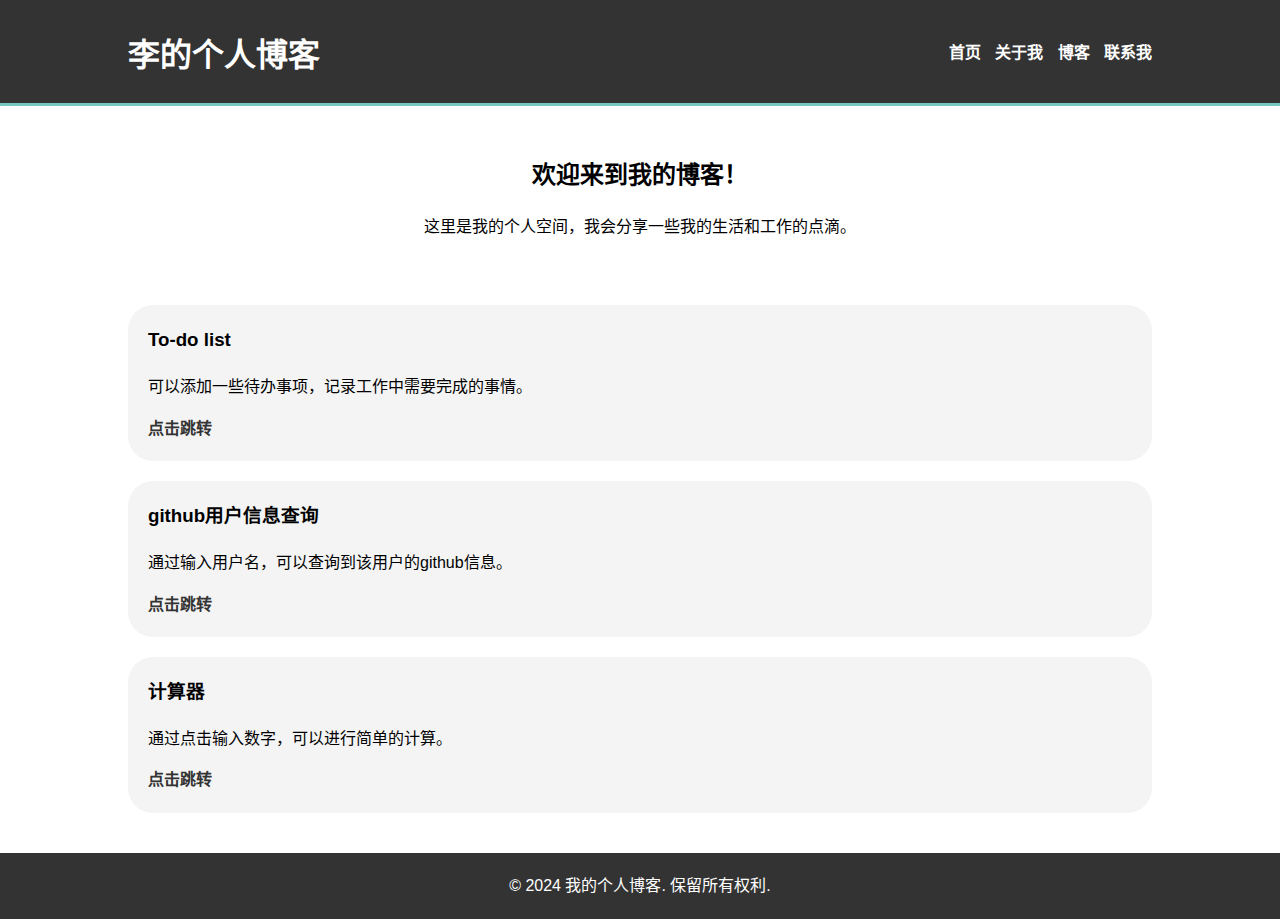
<file: index.html>
<!DOCTYPE html>
<html lang="zh-CN">
<head>
    <meta charset="UTF-8">
    <meta name="viewport" content="width=device-width, initial-scale=1.0">
    <title>my_blog</title>
    <link rel="stylesheet" href="./css/styles.css">
</head>
<body>
    <header>
        <div class="container"> 
            <h1>李的个人博客</h1>
            <nav>
                <ul>
                    <li><a href="#">首页</a></li>
                    <li><a href="#">关于我</a></li>
                    <li><a href="#">博客</a></li>
                    <li><a href="#">联系我</a></li>
                </ul>
            </nav>
        </div>
    </header>
    <main>
        <div class="container">
            <section class="intro">
                <h2>欢迎来到我的博客！</h2>
                <p>这里是我的个人空间，我会分享一些我的生活和工作的点滴。</p>
            </section>
            <section class="posts">
                <article class="post">
                    <h3>To-do list</h3>
                    <p>可以添加一些待办事项，记录工作中需要完成的事情。</p>
                    <a href="./todolist.html">点击跳转</a>
                </article>
                <article class="post">
                    <h3>github用户信息查询</h3>
                    <p>通过输入用户名，可以查询到该用户的github信息。</p>
                    <a href="./github-search.html">点击跳转</a>
                </article>
                <article class="post">
                    <h3>计算器</h3>
                    <p>通过点击输入数字，可以进行简单的计算。</p>
                    <a href="./ccl.html">点击跳转</a>
                </article>
            </section>
        </div>
    </main>
    <footer>
        <div class="container">
            <p>&copy; 2024 我的个人博客. 保留所有权利.</p>
        </div>
    </footer>
</body>
</html>
</file>
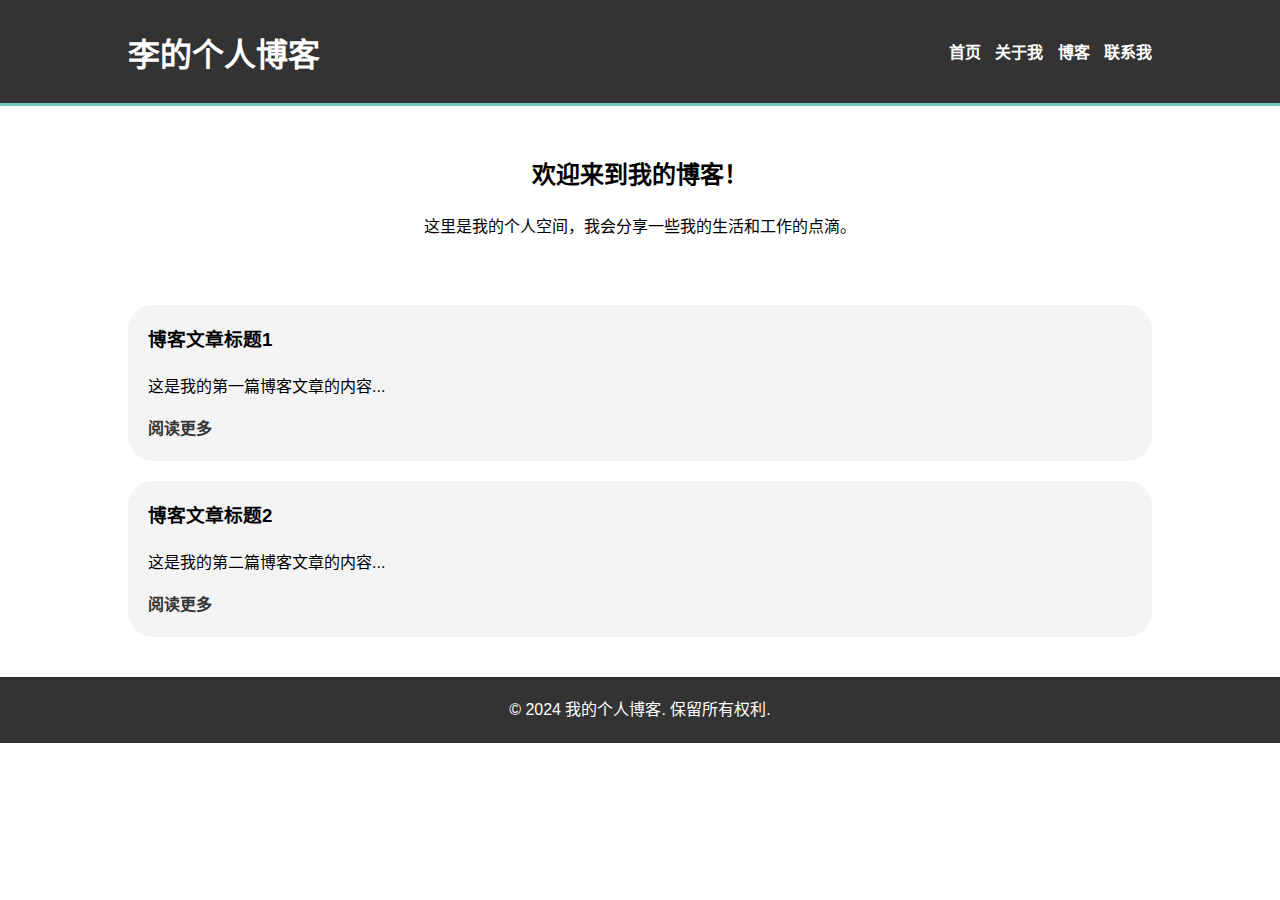
<file: blog.html>
<!DOCTYPE html>
<html lang="zh-CN">
<head>
    <meta charset="UTF-8">
    <meta name="viewport" content="width=device-width, initial-scale=1.0">
    <title>my_blog</title>
    <link rel="stylesheet" href="./css/styles.css">
</head>
<body>
    <header>
        <div class="container"> 
            <h1>李的个人博客</h1>
            <nav>
                <ul>
                    <li><a href="#">首页</a></li>
                    <li><a href="#">关于我</a></li>
                    <li><a href="#">博客</a></li>
                    <li><a href="#">联系我</a></li>
                </ul>
            </nav>
        </div>
    </header>
    <main>
        <div class="container">
            <section class="intro">
                <h2>欢迎来到我的博客！</h2>
                <p>这里是我的个人空间，我会分享一些我的生活和工作的点滴。</p>
            </section>
            <section class="posts">
                <article class="post">
                    <h3>博客文章标题1</h3>
                    <p>这是我的第一篇博客文章的内容...</p>
                    <a href="#">阅读更多</a>
                </article>
                <article class="post">
                    <h3>博客文章标题2</h3>
                    <p>这是我的第二篇博客文章的内容...</p>
                    <a href="#">阅读更多</a>
                </article>
            </section>
        </div>
    </main>
    <footer>
        <div class="container">
            <p>&copy; 2024 我的个人博客. 保留所有权利.</p>
        </div>
    </footer>
</body>
</html>
</file>
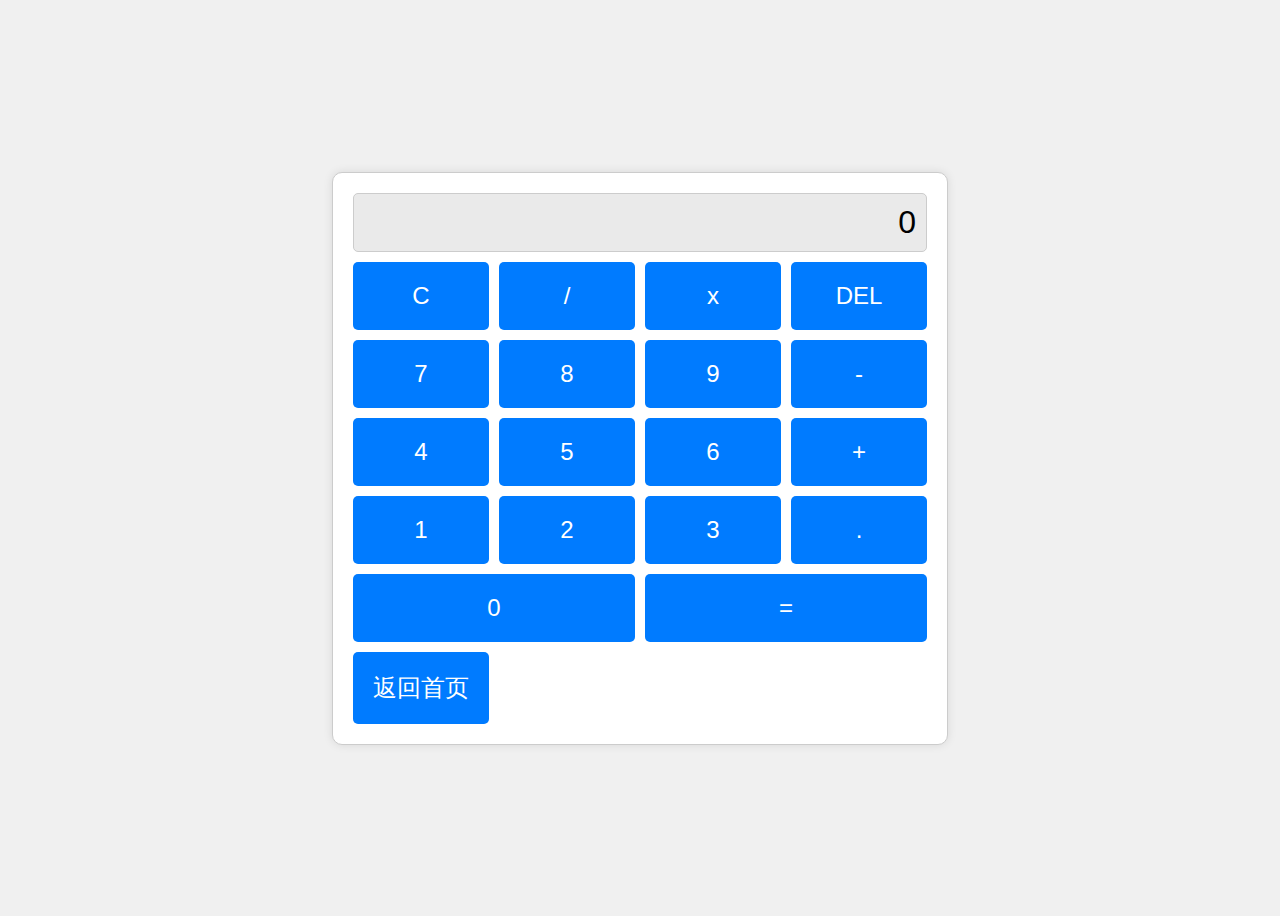
<file: ccl.html>
<!DOCTYPE html>
<html lang="zh">
<head>
    <meta charset="UTF-8">
    <meta name="viewport" content="width=device-width, initial-scale=1.0">
    <title>计算器</title>
    <link rel="stylesheet" href="./css/ccl.css">
</head>
<body>
    <div class="calculator">
        <div class="display" id="display">0</div>
        <div class="buttons">
            <button class="btn" onclick="clearDisplay()">C</button>
            <button class="btn" onclick="appendToDisplay('/')">/</button>
            <button class="btn" onclick="appendToDisplay('*')">x</button>
            <button class="btn" onclick="deleteLast()">DEL</button>
            <button class="btn" onclick="appendToDisplay('7')">7</button>
            <button class="btn" onclick="appendToDisplay('8')">8</button>
            <button class="btn" onclick="appendToDisplay('9')">9</button>
            <button class="btn" onclick="appendToDisplay('-')">-</button>
            <button class="btn" onclick="appendToDisplay('4')">4</button>
            <button class="btn" onclick="appendToDisplay('5')">5</button>
            <button class="btn" onclick="appendToDisplay('6')">6</button>
            <button class="btn" onclick="appendToDisplay('+')">+</button>
            <button class="btn" onclick="appendToDisplay('1')">1</button>
            <button class="btn" onclick="appendToDisplay('2')">2</button>
            <button class="btn" onclick="appendToDisplay('3')">3</button>
            <button class="btn" onclick="appendToDisplay('.')">.</button>
            <button class="btn zero" onclick="appendToDisplay('0')">0</button>
            <button class="btn equal" onclick="calculateResult()">=</button>
            <button class="btn" onclick="window.location.href='./index.html'">返回首页</button>
        </div>
    </div>
    <script src="./js/ccl.js"></script>
</body>
</html>
</file>
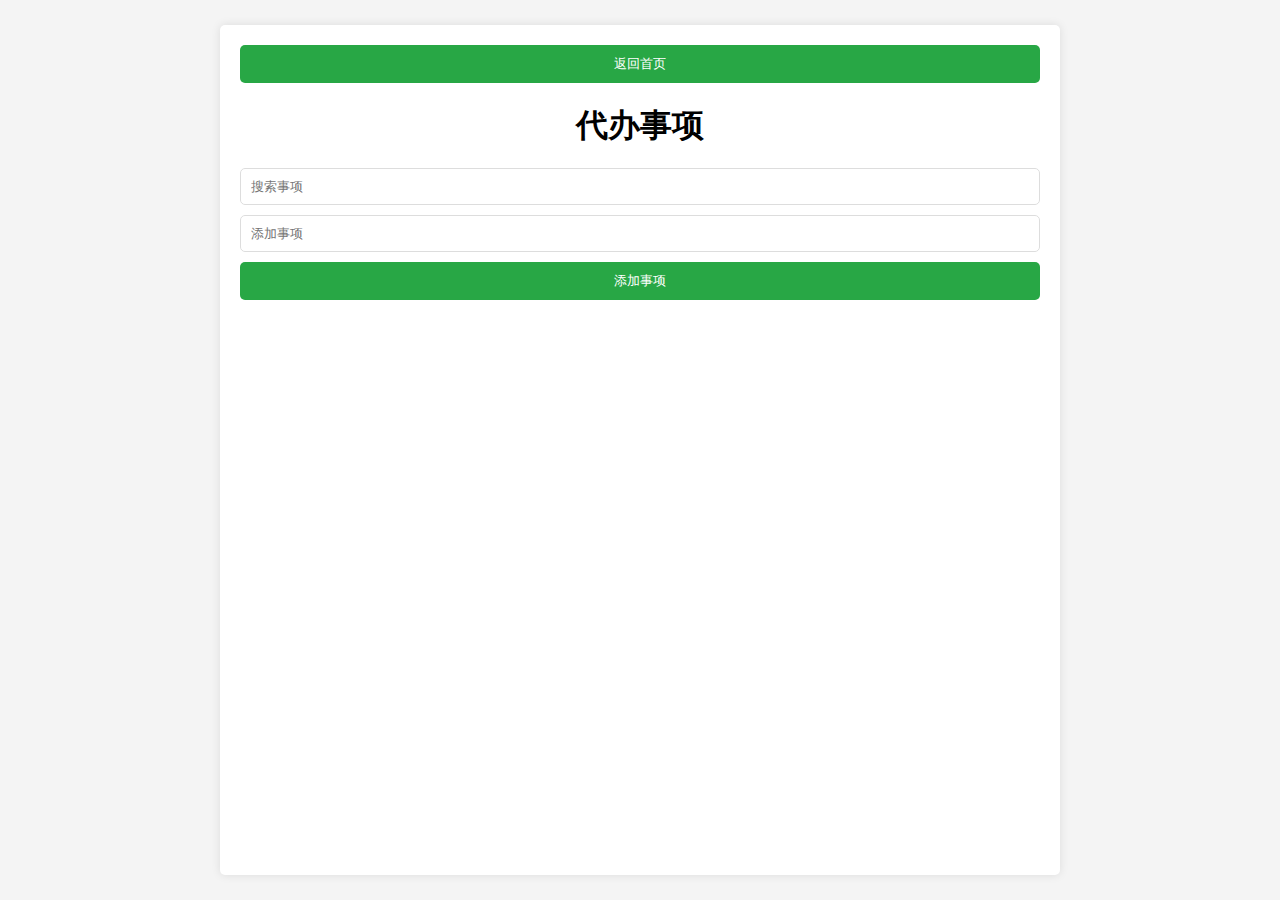
<file: todolist.html>
<!DOCTYPE html>
<html lang="en">
<head>
    <meta charset="UTF-8">
    <meta name="viewport" content="width=device-width, initial-scale=1.0">
    <title>To-Do List</title>
    <link rel="stylesheet" href="./css/todo.css"> <!-- 引用CSS样式表 -->
</head>
<body>
    <div class="container">
        <button id="home-button">返回首页</button>
        <a href="./index.html" id="home-page"></a>
        <h1>代办事项</h1>
        <input type="text" id="search" placeholder="搜索事项"> <!-- 搜索输入框 -->
        <input type="text" id="new-task" placeholder="添加事项"> <!-- 新任务输入框 -->
        <button id="add-task-button">添加事项</button> <!-- 添加任务按钮 -->
        <ul id="task-list"></ul> <!-- 任务列表 -->
    </div>
    <script src="./js/todo.js"></script> <!-- 引用JavaScript文件 -->
</body>
</html>
</file>
<file: css/styles.css>
/* styles.css */
body {
    font-family: Arial, sans-serif;
    line-height: 1.6;
    margin: 0;
    padding: 0;
}

.container {
    width: 80%;
    margin: auto;
    overflow: hidden;
}

header {
    background: #333;
    color: #fff;
    padding-top: 30px;
    min-height: 70px;
    border-bottom: #77c7c0 3px solid;
}

header h1 {
    float: left;
    margin-top: 0;
}

header nav {
    float: right;
    margin-top: 10px;
}

header ul {
    margin: 0;
    padding: 0;
    list-style: none;
}

header ul li {
    display: inline;
    margin-left: 10px;
}

header ul li a {
    color: #fff;
    text-decoration: none;
    font-weight: bold;
}

.intro {
    text-align: center;
    padding: 30px 0;
}

.posts {
    margin-top: 20px;
}

.post {
    background: #f4f4f4;
    padding: 20px;
    margin-bottom: 20px;
    border-radius: 25px;
}

.post h3 {
    margin-top: 0;
}

.post a {
    color: #333;
    text-decoration: none;
    font-weight: bold;
}

footer {
    background: #333;
    color: #fff;
    text-align: center;
    padding: 20px 0;
    margin-top: 20px;
}

footer p {
    margin: 0;
}

a:hover{
    color: #c0c0c0;
}
</file>
<file: css/ccl.css>
body {
    display: flex;
    justify-content: center;
    align-items: center;
    height: 100vh;
    background-color: #f0f0f0;
    font-family: Arial, sans-serif;
}

.calculator {
    border: 1px solid #ccc;
    padding: 20px;
    border-radius: 10px;
    background-color: #fff;
    box-shadow: 0 0 10px rgba(0, 0, 0, 0.1);
}

.display {
    font-size: 2em;
    margin-bottom: 10px;
    padding: 10px;
    border: 1px solid #ccc;
    border-radius: 5px;
    background-color: #eaeaea;
    text-align: right;
    overflow-x: auto;
}

.buttons {
    display: grid;
    grid-template-columns: repeat(4, 1fr);
    gap: 10px;
}

.btn {
    padding: 20px;
    font-size: 1.5em;
    border: none;
    border-radius: 5px;
    background-color: #007bff;
    color: white;
    cursor: pointer;
    transition: background-color 0.3s;
}

.btn:hover {
    background-color: #0056b3;
}

.equal {
    grid-column: span 2;
}

.zero {
    grid-column: span 2;
}
</file>
<file: css/todo.css>
/* 页面整体样式 */
body {
    font-family: Arial, sans-serif;
    background-color: #f4f4f4;
    display: flex;
    justify-content: center;
    align-items: center;
    height: 100vh;
    margin: 0;
}

/* 容器样式，使其全屏显示并自适应 */
.container {
    background: #fff;
    padding: 20px;
    border-radius: 5px;
    box-shadow: 0 0 10px rgba(0, 0, 0, 0.1);
    width: 90%;
    max-width: 800px; /* 设置最大宽度 */
    height: 90vh;
    overflow-y: auto; /* 允许垂直滚动 */
}

/* 标题样式 */
h1 {
    text-align: center;
    margin-bottom: 20px;
}

/* 输入框样式 */
input {
    width: calc(100% - 22px);
    padding: 10px;
    margin-bottom: 10px;
    border: 1px solid #ddd;
    border-radius: 5px;
}

/* 按钮样式 */
button {
    width: 100%;
    padding: 10px;
    background-color: #28a745;
    color: white;
    border: none;
    border-radius: 5px;
    cursor: pointer;
}

button:hover {
    background-color: #218838;
}

/* 列表样式 */
ul {
    list-style-type: none;
    padding: 0;
}

/* 列表项样式 */
li {
    background: #f4f4f4;
    padding: 10px;
    border: 1px solid #ddd;
    border-radius: 5px;
    margin-bottom: 10px;
    display: flex;
    justify-content: space-between;
    align-items: center; /* 垂直居中对齐 */
}

/* 按钮容器样式，靠右显示 */
.button-container {
    display: flex;
    gap: 5px; /* 按钮之间的间距 */
}

/* 编辑和删除按钮样式 */
.edit-button, .delete-button {
    background-color: #007bff;
    color: white;
    border: none;
    border-radius: 5px;
    padding: 5px 10px; /* 调整按钮大小 */
    cursor: pointer;
}

.delete-button {
    background-color: #dc3545;
}

.edit-button:hover {
    background-color: #0056b3;
}

.delete-button:hover {
    background-color: #c82333;
}
</file>
